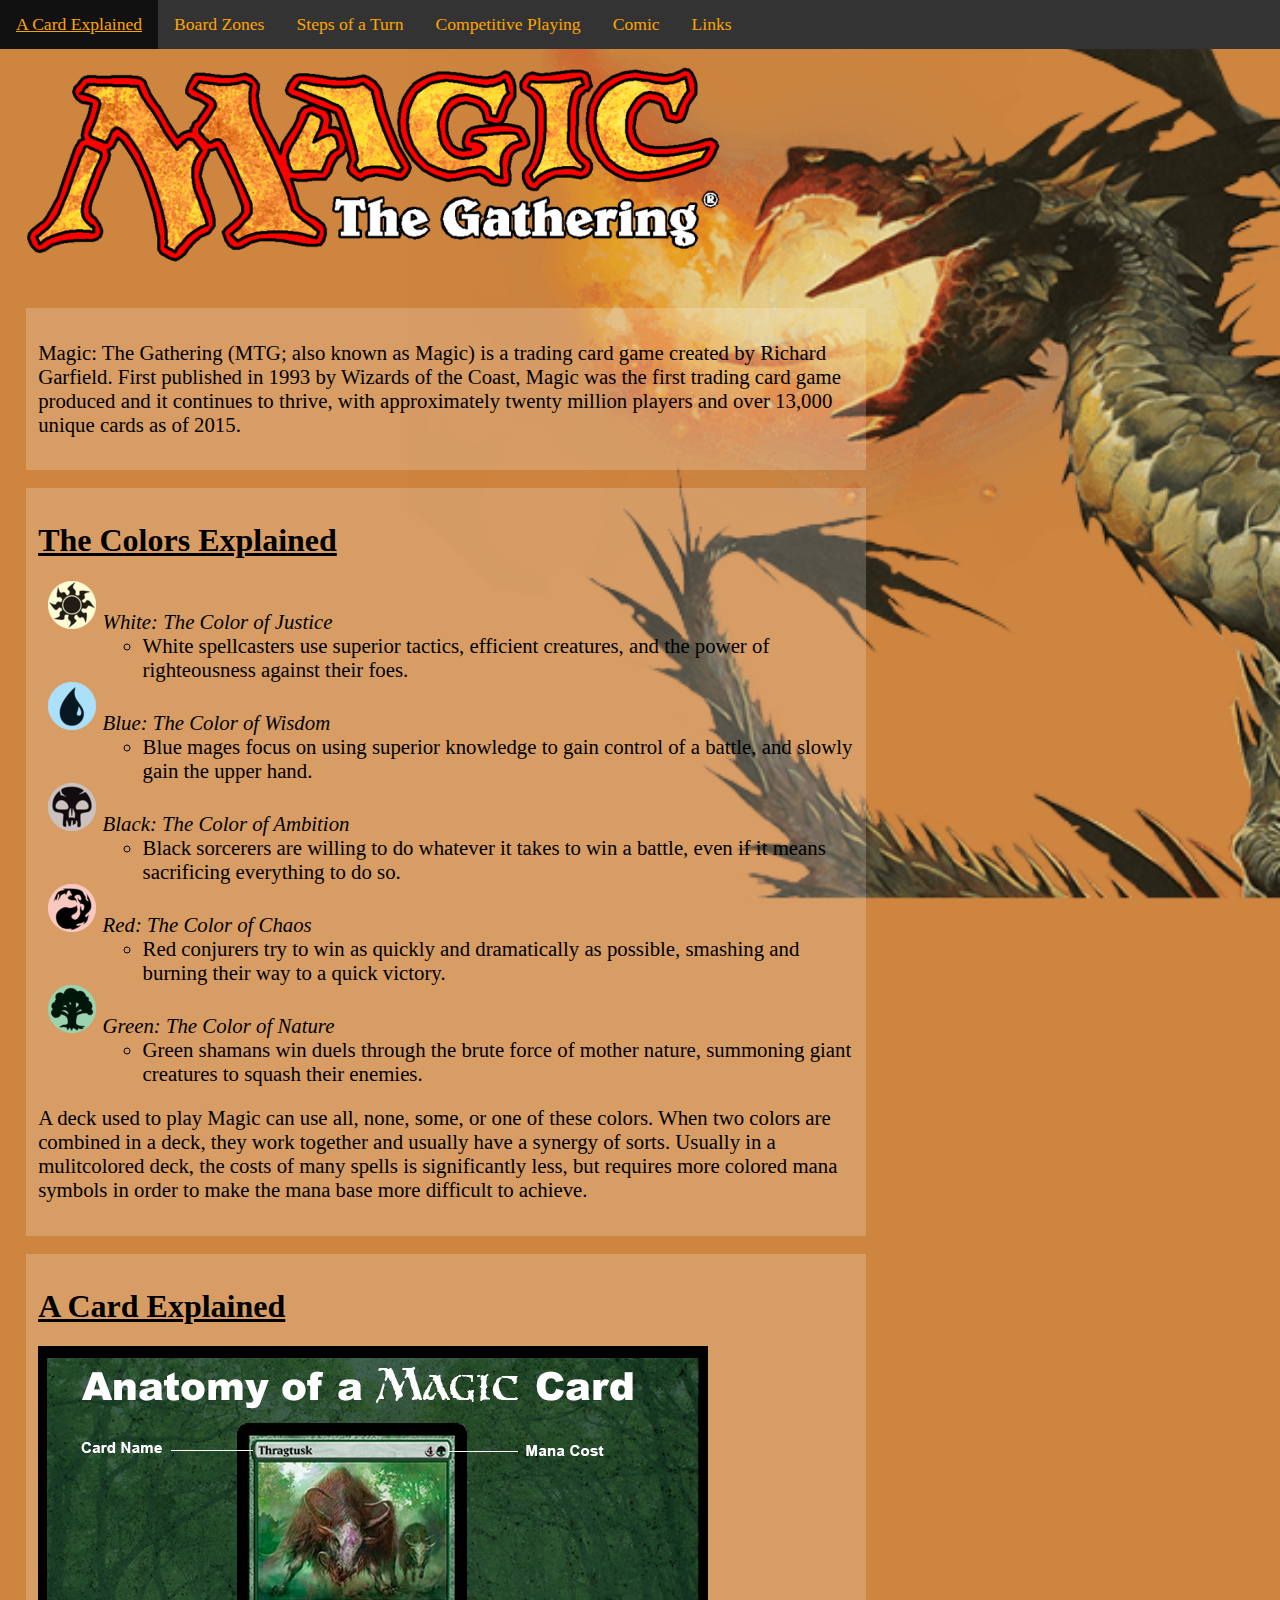
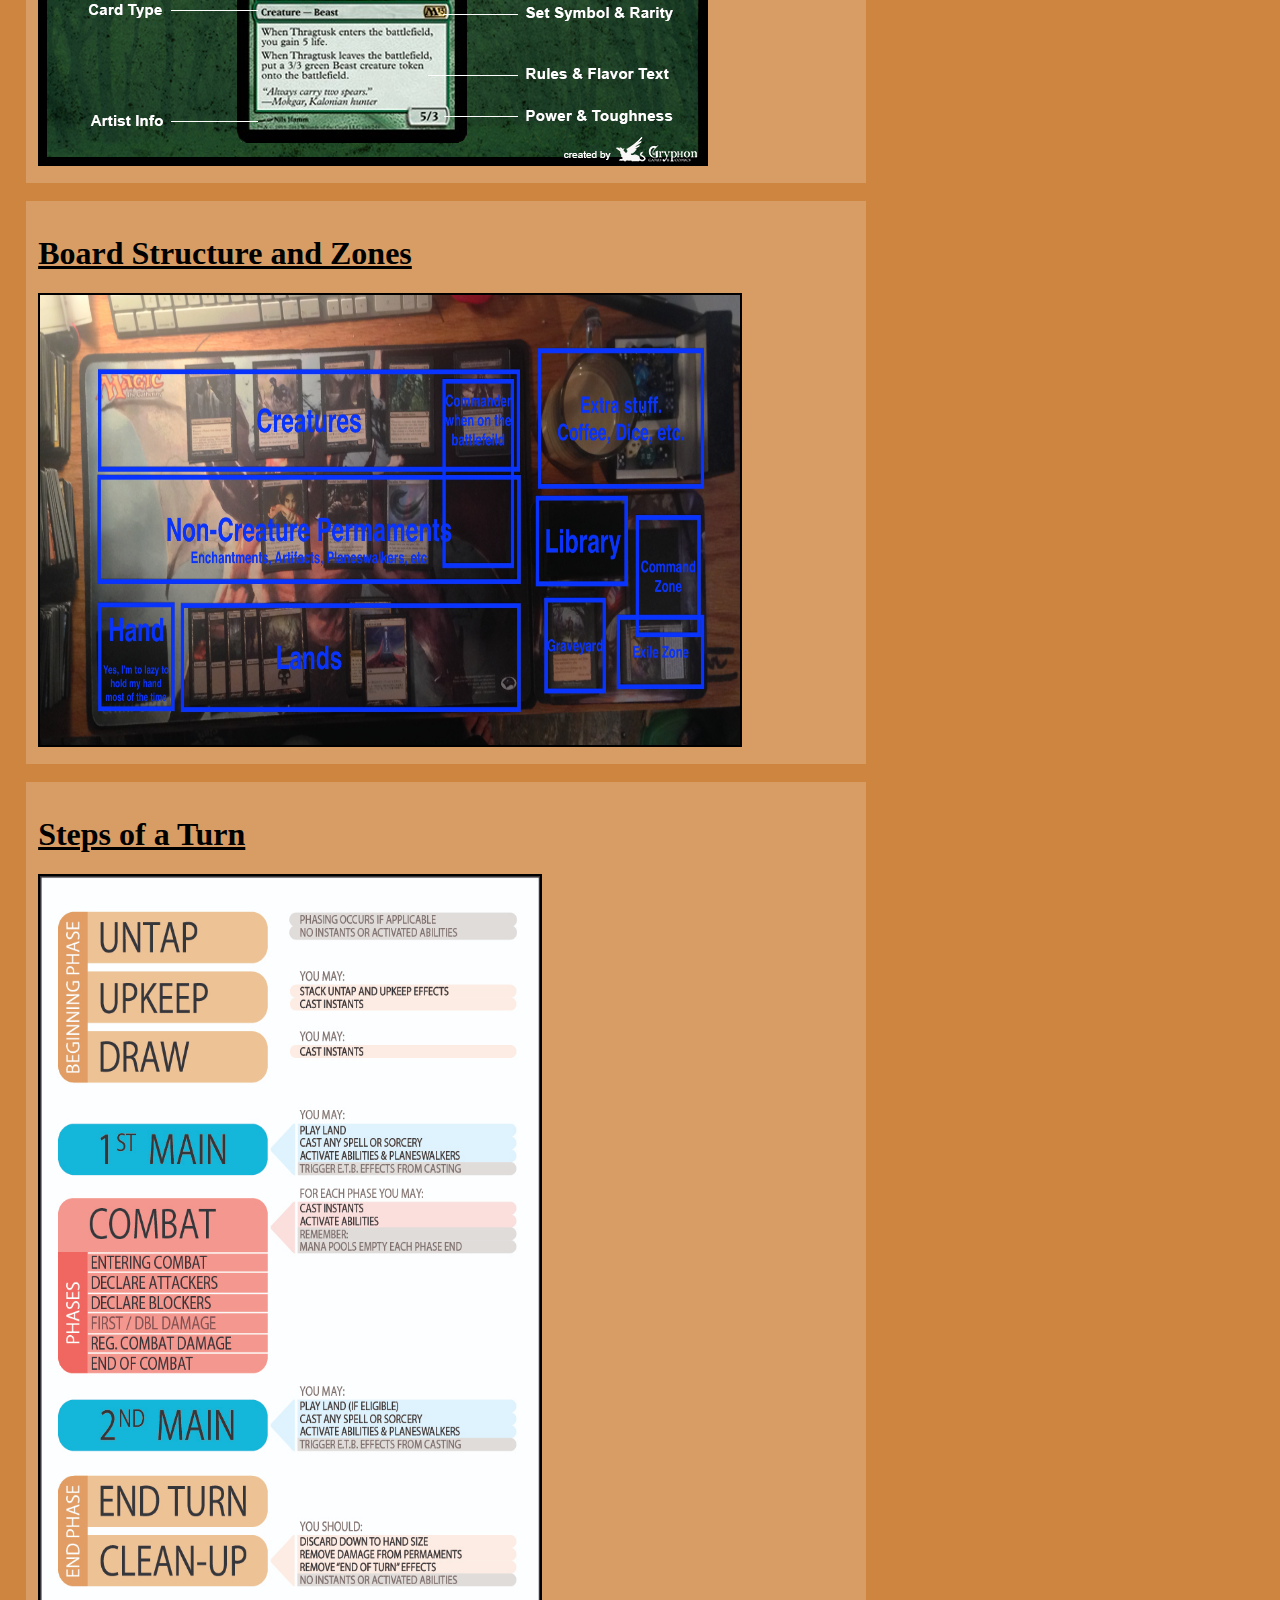
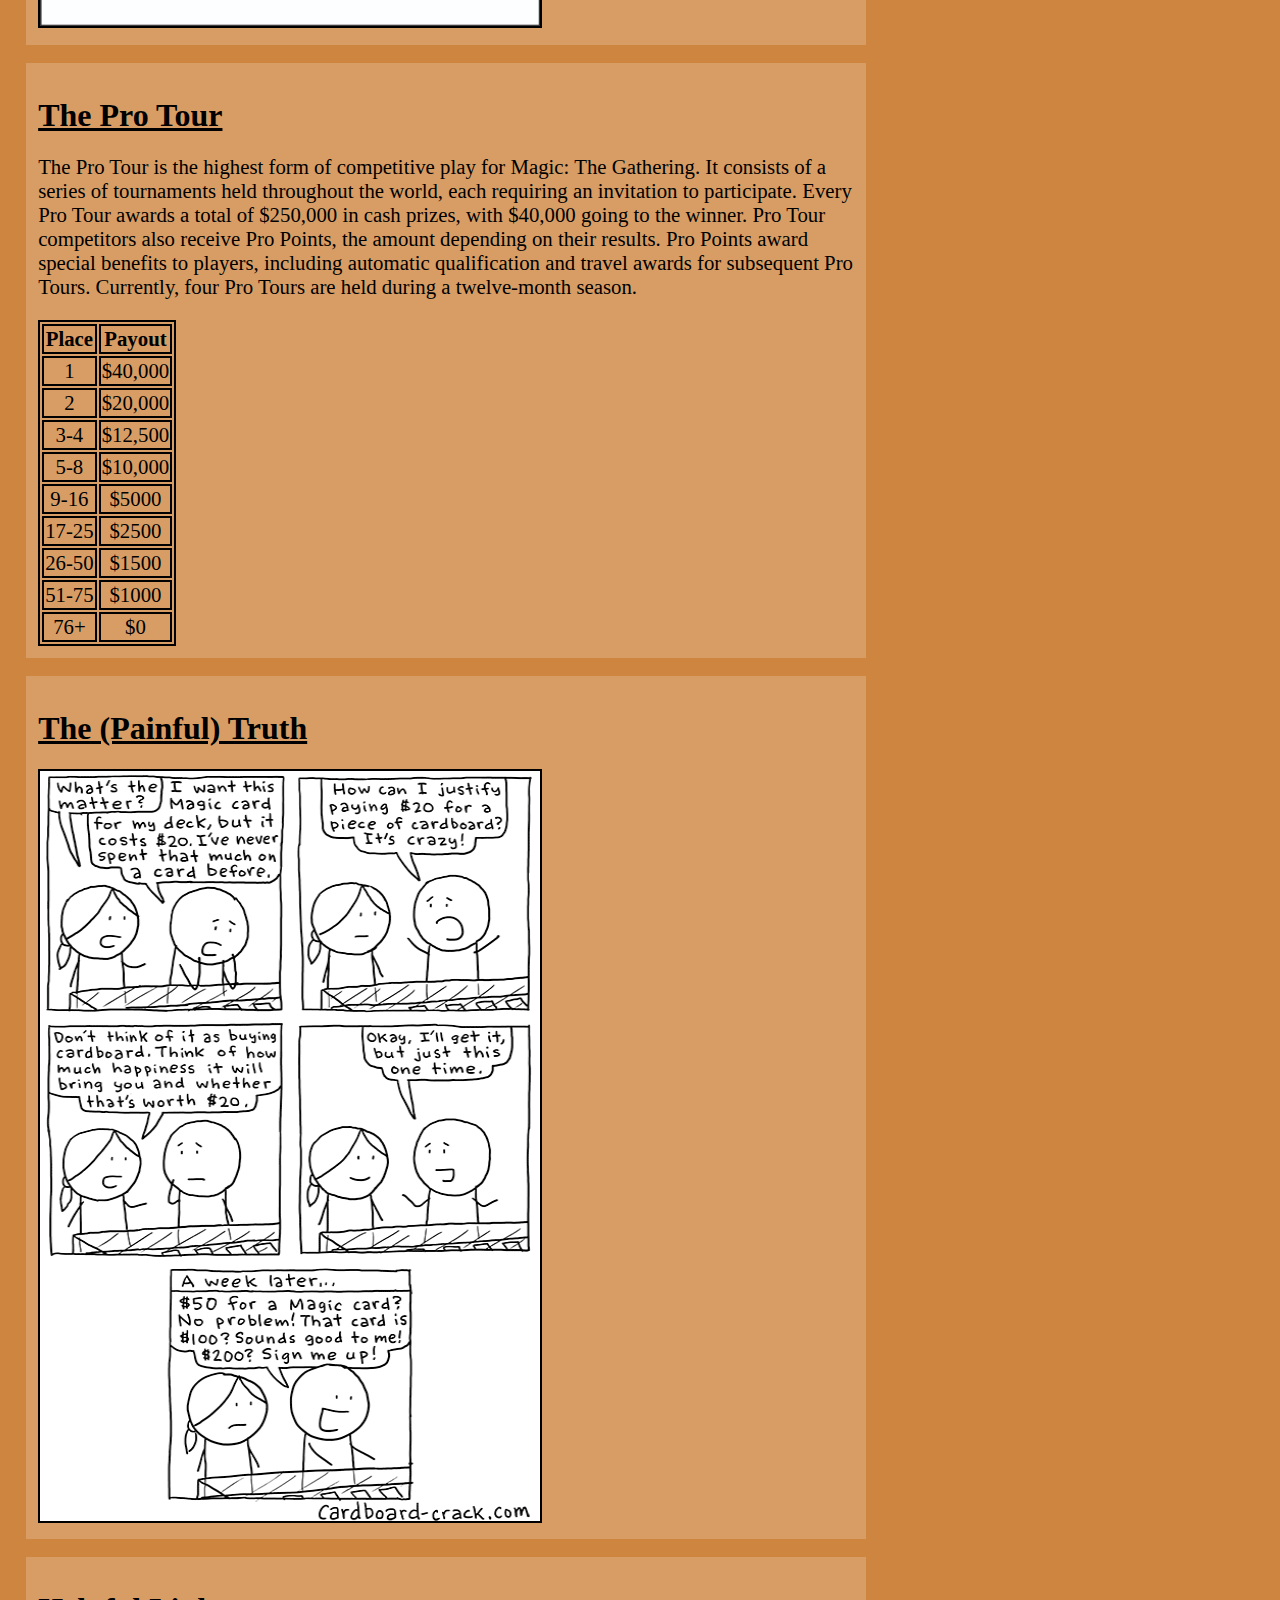
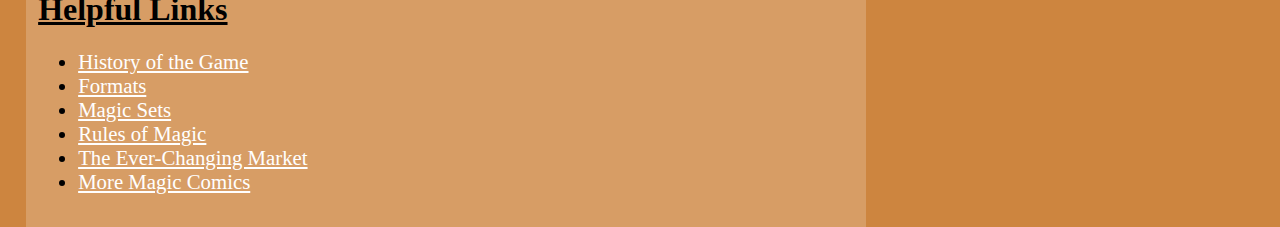
<file: index.html>
<!DOCTYPE html>
<html>
  <head>
    <title>Magic: The Gathering</title>
    <link rel='shortcut icon' href='pictures/favicon.ico' />
    <link href='mtg_css_file.css' type='text/css' rel='stylesheet' />
  </head>
  <body>
    <nav>
    <ul class='navbar'>
      <li><a href=#card_parts>A Card Explained</a></li>
      <li><a href=#zones>Board Zones</a></li>
      <li><a href=#steps>Steps of a Turn</a></li>
      <li><a href=#competitive>Competitive Playing</a></li>
      <li><a href=#comic>Comic</a></li>
      <li><a href=#help>Links</a></li>
    </ul>
    </nav>
    <div id="main">
    <img src="pictures/mtg2.png" alt="MTG Logo" title="The logo used since the game began."/>
    <div class='intro content'>
      <p>Magic: The Gathering (MTG; also known as Magic) is a trading card game
        created by Richard Garfield. First published in 1993 by Wizards of the Coast,
        Magic was the first trading card game produced and it continues to thrive,
        with approximately twenty million players and over 13,000 unique cards as of 2015.</p>
    </div>
    <br />
    <div id='colors' class='colors content'>
      <h1><u>The Colors Explained</u></h1>
      <ul class='list colors'>
        <li id='white'><em>White: The Color of Justice</em></h3></li>
        <ul>
          <li>White spellcasters use superior tactics, efficient creatures, and the power of righteousness against their foes.</li>
        </ul>
        <li id='blue'><em>Blue: The Color of Wisdom</em></li>
        <ul>
          <li>Blue mages focus on using superior knowledge to gain control of a battle, and slowly gain the upper hand.</li>
        </ul>
        <li id='black'><em>Black: The Color of Ambition</em></li>
        <ul>
          <li>Black sorcerers are willing to do whatever it takes to win a battle, even if it means sacrificing everything to do so.</li>
        </ul>
        <li id='red'><em>Red: The Color of Chaos</em></li>
        <ul>
          <li>Red conjurers try to win as quickly and dramatically as possible, smashing and burning their way to a quick victory.</li>
        </ul>
        <li id='green'><em>Green: The Color of Nature</em></li>
        <ul>
          <li>Green shamans win duels through the brute force of mother nature, summoning giant creatures to squash their enemies.</li>
        </ul>
      </ul>
      <p>
        A deck used to play Magic can use all, none, some, or one of these colors. When two colors are combined in a deck, they work together and usually have a synergy of sorts. Usually in a mulitcolored deck, the costs of many spells is significantly less, but requires more colored mana symbols in order to make the mana base more difficult to achieve.
      </p>
    </div>
    <br />
    <div id='card_parts' class='card_anatomy content'>
      <h1><u>A Card Explained</u></h1>
      <img src='pictures/mtg-anatomy.jpeg' alt='Anatomy of a card' title='The standard creature card explained.'/>
    </div>
    <br />
    <div class='zones content' id='zones'>
      <h1><u>Board Structure and Zones</u></h1>
      <img src='pictures/zones.jpeg' class='bordered_image' height='450' width='700' alt='How the board is set up' title='Board organization can differ slightly, but this is a good template.'/>
    </div>
    <br />
    <div class='steps content' id='steps'>
      <h1><u>Steps of a Turn</u></h1>
      <img src='pictures/mtg_turns.jpeg' class='bordered_image' height='750' width='500' alt="Explanation of the steps in a player's turn." title='The dynamics of a turn are one reason that the complex rules system works so well.'/>
    </div>
    <br />
    <div class='competitive content' id='competitive'>
      <h1><u>The Pro Tour</u></h1>
      <p>The Pro Tour is the highest form of competitive play for Magic: The Gathering. It consists of a
        series of tournaments held throughout the world, each requiring an invitation to participate.
        Every Pro Tour awards a total of $250,000 in cash prizes, with $40,000 going to the winner.
        Pro Tour competitors also receive Pro Points, the amount depending on their results. Pro
        Points award special benefits to players, including automatic qualification and travel awards
        for subsequent Pro Tours. Currently, four Pro Tours are held during a twelve-month season.</p>
      <table class='payout'>
        <tr>
          <th scope='col'>Place</th>
          <th scope='col'>Payout</th>
        </tr>
        <tr>
          <td>1</td>
          <td>$40,000</td>
        </tr>
        <tr>
          <td>2</td>
          <td>$20,000</td>
        </tr>
        <tr>
          <td>3-4</td>
          <td>$12,500</td>
        </tr>
        <tr>
          <td>5-8</td>
          <td>$10,000</td>
        </tr>
        <tr>
          <td>9-16</td>
          <td>$5000</td>
        </tr>
        <tr>
          <td>17-25</td>
          <td>$2500</td>
        </tr>
        <tr>
          <td>26-50</td>
          <td>$1500</td>
        </tr>
        <tr>
          <td>51-75</td>
          <td>$1000</td>
        </tr>
        <tr>
          <td>76+</td>
          <td>$0</td>
        </tr>
      </table>
    </div>
    <br />
    <div class='comedic_relief content' id='comic'>
      <h1><u>The (Painful) Truth</u></h1>
      <img src='pictures/comic.gif' class='bordered_image' height='750' width='500' alt="MTG Comic." title='Any seasoned player can attest to this.'/>
    </div>
    <br />
    <div class='links content' id="help">
      <h1><u>Helpful Links</u></h1>
      <ul class='list'>
        <li><a href='http://magic.wizards.com/en/content/history' target='_blank'>History of the Game</a></li>
        <li><a href="http://magic.wizards.com/en/game-info/gameplay/rules-and-formats/formats" target="_blank">Formats</a></li>
        <li><a href="http://magic.wizards.com/en/game-info/products/card-set-archive" target="_blank">Magic Sets</a></li>
        <li><a href="http://mtg.wikia.com/wiki/Rules" target="_blank">Rules of Magic</a></li>
        <li><a href="https://www.mtggoldfish.com/prices/paper/standard" target="_blank">The Ever-Changing Market</a></li>
        <li><a href="http://cardboard-crack.com/" target="_blank">More Magic Comics</a></li>
      </ul>
    </div>
  </div>
  </body>
</html>
</file>
<file: mtg_css_file.css>
body { margin: 0; }
#main {
  background-color: peru;
  font-family: fantasy, lucida;
  font: black;
  background-image: url('pictures/dragon.png');
  background-repeat: no-repeat;
  background-position: right;
  background-size: cover;
  background-attachment: fixed;
  padding-left: 2%;
  padding-top: 2%;
  margin: 0;
  }
h1 {
  font-family: fantasy;
  font-weight: bolder;
  font-stretch: expanded;}
table, th, td {
  border: 2px solid black;
  text-align:center;}
.bordered_image {
  border: 2px solid black;}
div.content {
  height: auto;
  width: 65%;
  background-color: hsla(360, 100%, 100%, .2);
  padding: 1%;}
ul.navbar {
  list-style-type: none;
  margin: 0;
  padding: 0;
  overflow: hidden;
  background-color: #333;
  position: fixed;
  top: 0;
  width: 100%;}
ul.navbar li {
  float: left;}
ul.navbar li a {
  font: Helvetica;
  font-size: 110%;
  display: block;
  color: orange;
  text-align: center;
  padding: 14px 16px;
  text-decoration: none;}
ul.navbar li a:hover {
  background-color: #111;
  text-decoration: underline;}
p {
  font-size: 130%;}
table.payout {
  font-size: 130%;}
ul.list {
  font-size: 130%;}
a:link {
  color: white;
  text-decoration: underline;}
a:visited {
  color: #4d3319;}
a:hover {
  color: #cc0000;
  text-decoration: underline;}
a:active: {
  color: #ffcc00;}
#white {
  list-style-image: url('pictures/white.ico');}
#blue {
  list-style-image: url('pictures/blue.ico');}
#black {
  list-style-image: url('pictures/black.ico');}
#red {
  list-style-image: url('pictures/red.ico');}
#green {
  list-style-image: url('pictures/green.ico');}
ul.colors {
  margin-left: 3%;}
</file>
